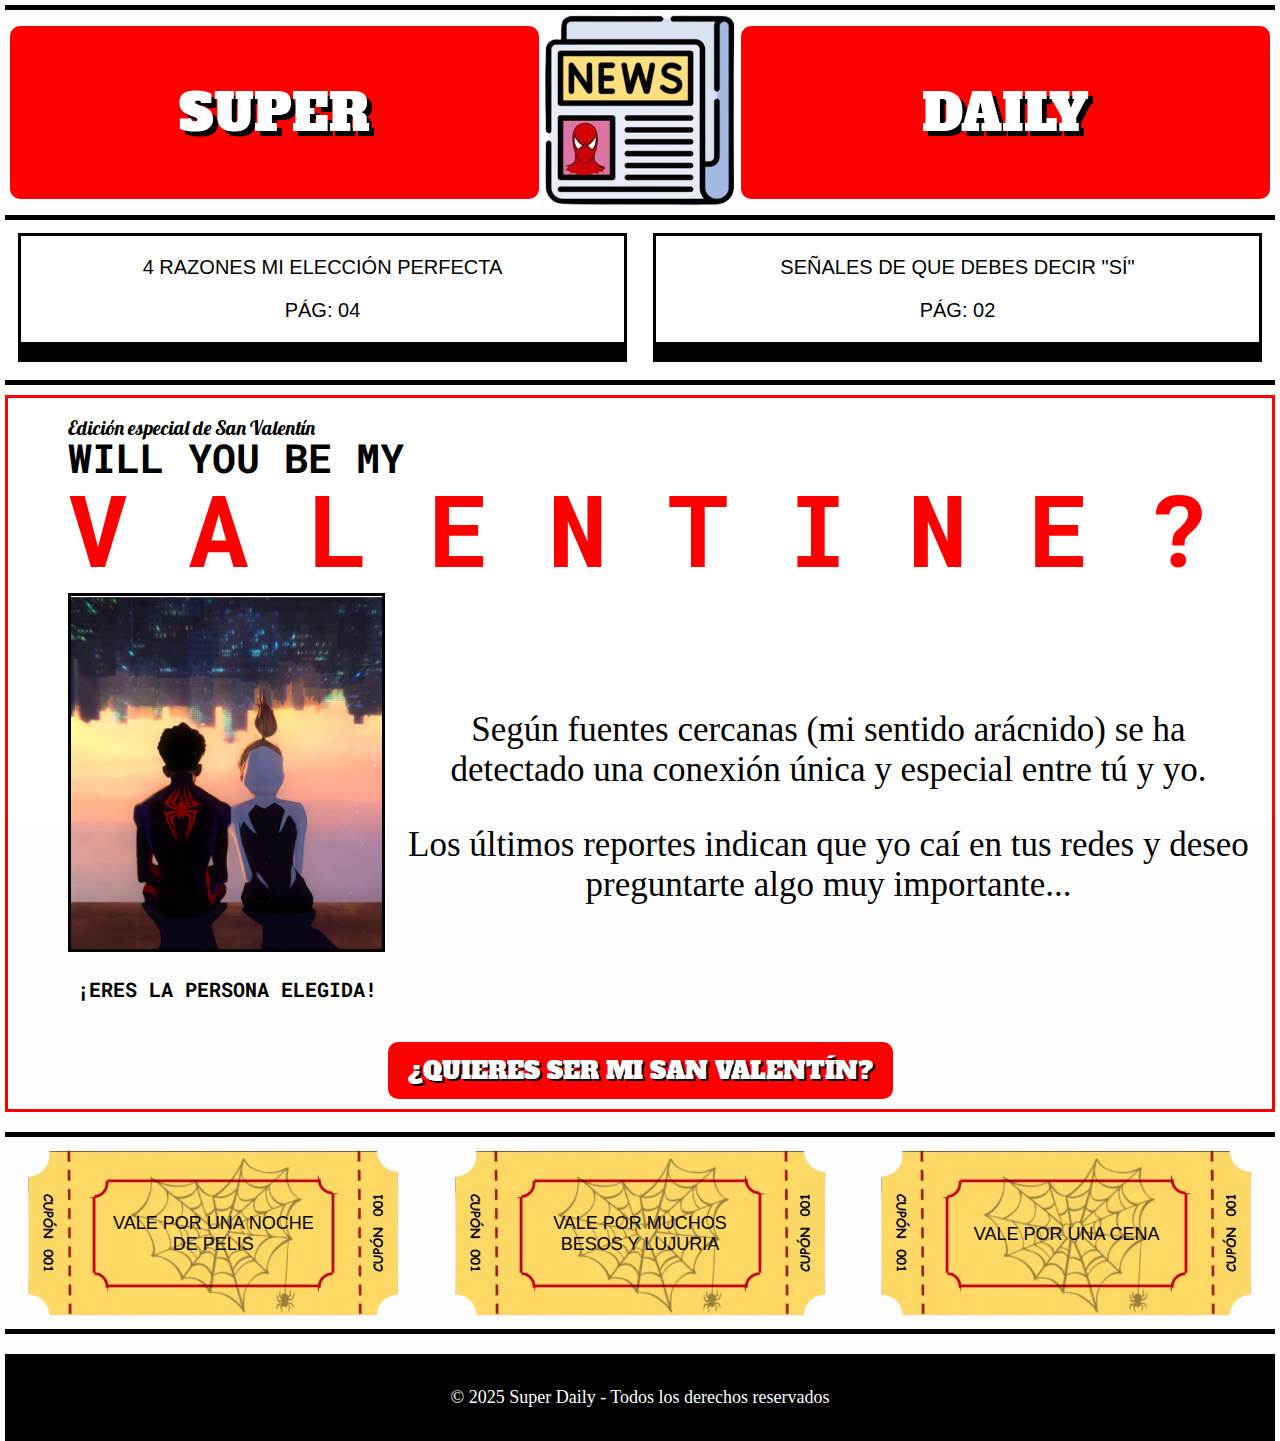
<file: Proye/index.html>
<!DOCTYPE html>
<html lang="es">
<head>
    <meta charset="UTF-8">
    <meta name="viewport" content="width=device-width, initial-scale=1.0">
    <title>Daily Bugle - San Valentín</title>
    <link rel="stylesheet" href="styles.css">
</head>
<body>
    <div class="container">

        <!-- Sección 2: Título del periódico -->
        <div class="newspaper-header">
            <div class="side-text">
                <p>SUPER</p>
            </div>
            <div class="logo">
                <img src="bugle_logo.png" alt="Super Daily">
            </div>
            <div class="side-text">
                <p>DAILY</p>
            </div>
        </div>
        
        <!-- Sección 1: Encabezado con recuadros laterales -->
        <div class="header-top">
            <div class="box" onclick="window.location.href='IMG-20220927-WA0011.jpg';">
                <p class="spam-up">4 RAZONES MI ELECCIÓN PERFECTA</p>
                <p class="spam-down">PÁG: 04 </p>
            </div>
            <div class="box" onclick="window.location.href='IMG-20220927-WA0010.jpg';">
                <p class="spam-up">SEÑALES DE QUE DEBES DECIR "SÍ"</p>
                <p class="spam-down">PÁG: 02</p>
            </div>
        </div>

        <!-- Sección 3: Contenido principal -->
        <div class="main-content">
            <div class="headline">
                <p class="head-one">Edición especial de San Valentín</p> 
                <p class="head-tow">WILL YOU BE MY</p> 
                <span class="valentine">V A L E N T I N E ?</span>
            </div>
            
            <div class="content-box">
                <div class="image">
                    <img src="valentine.png" alt="Spiderman y Gwen">
                    <p class="imga-text">¡ERES LA PERSONA ELEGIDA!</p>
                </div>
                <div class="text">
                    <p>Según fuentes cercanas (<span class="bold">mi sentido arácnido</span>) se ha detectado una conexión única y especial entre tú y yo.</p>
                    <p>Los últimos reportes indican que yo caí en tus redes y deseo preguntarte algo muy importante...</p>
                </div>
            </div>
        
            <!-- Botón ahora centrado -->
            <div class="button-container">
                <button class="valentine-btn" onclick="window.location.href='res.html';">¿QUIERES SER MI SAN VALENTÍN?</button>
            </div>
        </div>
        

        <!-- Sección 4: Boletos -->
        <div class="tickets">
            <div class="ticket">
                <p>VALE POR UNA NOCHE DE PELIS</p>
                <img src="img-ticket.png" alt="log-tick">
            </div>
            <div class="ticket">
                <p>VALE POR MUCHOS BESOS Y LUJURIA</p>
                <img src="img-ticket.png" alt="log-tick">
            </div>
            <div class="ticket">
                <p>VALE POR UNA CENA</p>
                <img src="img-ticket.png" alt="log-tick">
            </div>
        </div>
        <!-- Footer -->
        <footer class="footer">
            <p>&copy; 2025 Super Daily - Todos los derechos reservados</p>
        </footer>

    </div>
</body>
</html>
</file>
<file: Proye/styles.css>
@import url('https://fonts.googleapis.com/css2?family=Bangers&display=swap');
@import url('https://fonts.googleapis.com/css2?family=Bebas+Neue&family=Oswald:wght@700&family=Special+Elite&display=swap');
@import url('https://fonts.googleapis.com/css2?family=Alfa+Slab+One&display=swap');
@import url('https://fonts.googleapis.com/css2?family=Alfa+Slab+One&family=Lobster&display=swap');
@import url('https://fonts.googleapis.com/css2?family=Alfa+Slab+One&family=Lobster&family=Roboto+Mono:ital,wght@0,100..700;1,100..700&display=swap');


body {
    background: #fdfdfd;
    margin: 0;
    padding: 0;
    display: flex;
    justify-content: center;
}

.container {
    width: 100vw;
    height: 90vh;
    background: white;
    padding: 5px;
    text-align: center;
}

/* Sección 1: Recuadros superiores */
.header-top {
    display: flex;
    justify-content: space-between;
    padding-bottom: 5px;
    border-bottom: 5px solid black;
    margin-bottom: 5px;
}

.box {
    font-family: Impact, sans-serif;
    width: 50%;
    margin: 1%;
    border: 3px solid black;
    font-size: 20px;
    font-weight: 100;
    border-bottom: 20px solid black;
    cursor: pointer;
    transition: background 0.3s ease;
}
.box:hover {
    box-shadow: inset 2px 2px 6px rgba(0, 0, 0, 0.6), 
                inset -2px -2px 6px rgba(255, 255, 255, 0.2);
}

/* Sección 2: Encabezado del periódico */
.newspaper-header {
    display: flex;
    align-items: center;
    justify-content: space-between;
    background: white;
    padding: 5px;
    color: white;
    border-top: 5px solid black;
    border-bottom: 5px solid black; 
}

.side-text {
    font-family: "Alfa Slab One", serif;
    font-size: 4vw;
    text-shadow: 5px 5px black;
    display: inline-block;
    width: 42%;
    background-color: red;
    border-radius: 10px;
    cursor: pointer;
    transition: background 0.3s ease;
}
.side-text:hover{
    box-shadow: 0px 10px 5px rgba(0, 0, 0, 0.2);
}

.logo img {
    width: 190px;
    background-color: none;
    border-radius: 10px;
}

/* Sección 3: Contenido principal */
.main-content{
    padding: 10px;
    margin-top: 10px;
    border: 3px solid red;
}
.headline{
    display: flex;
    flex-direction: column; /* Apila los elementos en vertical */
    text-align: left; /* Alinea el texto a la izquierda */
    margin-left: 50px;
    margin-top: 10px;
}
.headline p, .headline span {
    line-height: 1; /* Reduce el interlineado */
    margin: 0; /* Asegura que no haya márgenes extra */
}

.head-one{
    font-family: "Lobster", serif;
    font-size: 20px;
    font-weight: 300;
}
.head-tow{
    font-family: "Roboto Mono", serif;
    font-size: 40px;
    font-weight: bold;
}

.valentine {
    font-family: "Roboto Mono", serif;
    color: red;
    font-size: 100px;
    font-weight: bold;
}

/* Caja que contiene la imagen y el texto */
.content-box {
    display: flex;
    justify-content: space-between;
    align-items: center;
    margin-top: 15px;
}

.imga-text{
    font-family: "Roboto Mono", serif;
    font-weight: 900;
    font-size: 20px;
    margin-left: 50px;    
}
.image-content{
    width: 45%;    
}

.image img {
    margin-left: 50px;
    border: 3px solid black;
}

.text-box {
    width: 45%;
    text-align: center;
}
.text {
    font-size: 35px;
    margin-left: 10px;
    padding: 10px;
}

/* Asegurar que el botón esté centrado */
.button-container {
    display: flex;
    justify-content: center;
    margin-top: 20px;
}

.valentine-btn {
    background: red;
    color: white;
    border: none;
    text-shadow: 2px 2px black;
    padding: 12px 20px;
    font-family: "Alfa Slab One", serif;
    font-size: 24px;
    cursor: pointer;
    font-weight: 100;
    text-align: center;
    border-radius: 10px;
    cursor: pointer;
    transition: background 0.3s ease;
}
.valentine-btn:hover{
    box-shadow: inset 2px 2px 6px rgba(0, 0, 0, 0.8), 
                inset -2px -2px 6px rgba(255, 255, 255, 0.4);
}


/* Sección 4: Boletos */
.tickets {
    display: flex;
    justify-content: space-between; /* Espacio uniforme entre tickets */
    align-items: center;
    width: 100%;
    gap: 10px;
    padding-top: 10px;
    padding-bottom: 10px;
    border-top: 5px solid black;
    margin-top: 20px;
    border-bottom: 5px solid black;
    margin-bottom: 20px;
}

.ticket {
    position: relative;
    flex: 1; /* Cada ticket ocupa el mismo ancho */
    display: flex;
    align-items: center;
    justify-content: center;
}

.ticket img {
    width: 90%; /* Ocupará el 100% del contenedor sin sobrepasar */
    height: auto;
    display: block;
}
.ticket p {
    position: absolute;
    font-family: Impact, sans-serif;
    font-weight: 200;
    top: 40%;
    left: 50%;
    transform: translate(-50%, -50%);
    
    font-size: 18px;
    background: none; /* Fondo blanco con transparencia */
    text-align: center;
    cursor: pointer;
    transition: background 0.3s ease;
}
.ticket p:hover{
    text-shadow: 4px white;
}
/*Footer*/
.footer {
    width: 100%;
    background-color: black;
    color: white;
    text-align: center;
    padding: 15px 0;
    font-size: 18px;
}

/* responsive*/
@media (max-width: 768px) {
    .headline {
        margin-left: 10px; /* Reduce el margen en pantallas pequeñas */
        text-align: center; /* Centra el texto */
    }

    .valentine {
        font-size: 60px; /* Reduce el tamaño del texto */
    }

    .content-box {
        flex-direction: column; /* Cambia la disposición de lado a lado a vertical */
        align-items: center;
        text-align: center;
    }

    .image-content {
        width: 100%; /* Ocupa todo el ancho en pantallas pequeñas */
        text-align: center;
    }

    .image img {
        margin-left: 0; /* Elimina el margen izquierdo */
        width: 80%; /* Ajusta el tamaño de la imagen */
    }

    .text-box {
        width: 90%; /* Ajusta el tamaño del cuadro de texto */
        text-align: center;
    }

    .text {
        font-size: 18px; /* Reduce el tamaño de la fuente para mejorar la legibilidad */
        padding: 5px;
    }

    .valentine-btn {
        font-size: 18px; /* Reduce el tamaño del botón */
        padding: 10px;
    }

    .tickets {
        flex-direction: column; /* Hace que los boletos se apilen en pantallas pequeñas */
        gap: 20px;
    }

    .ticket img {
        width: 100%; /* Hace que las imágenes de los boletos ocupen el ancho completo */
    }
}
</file>
